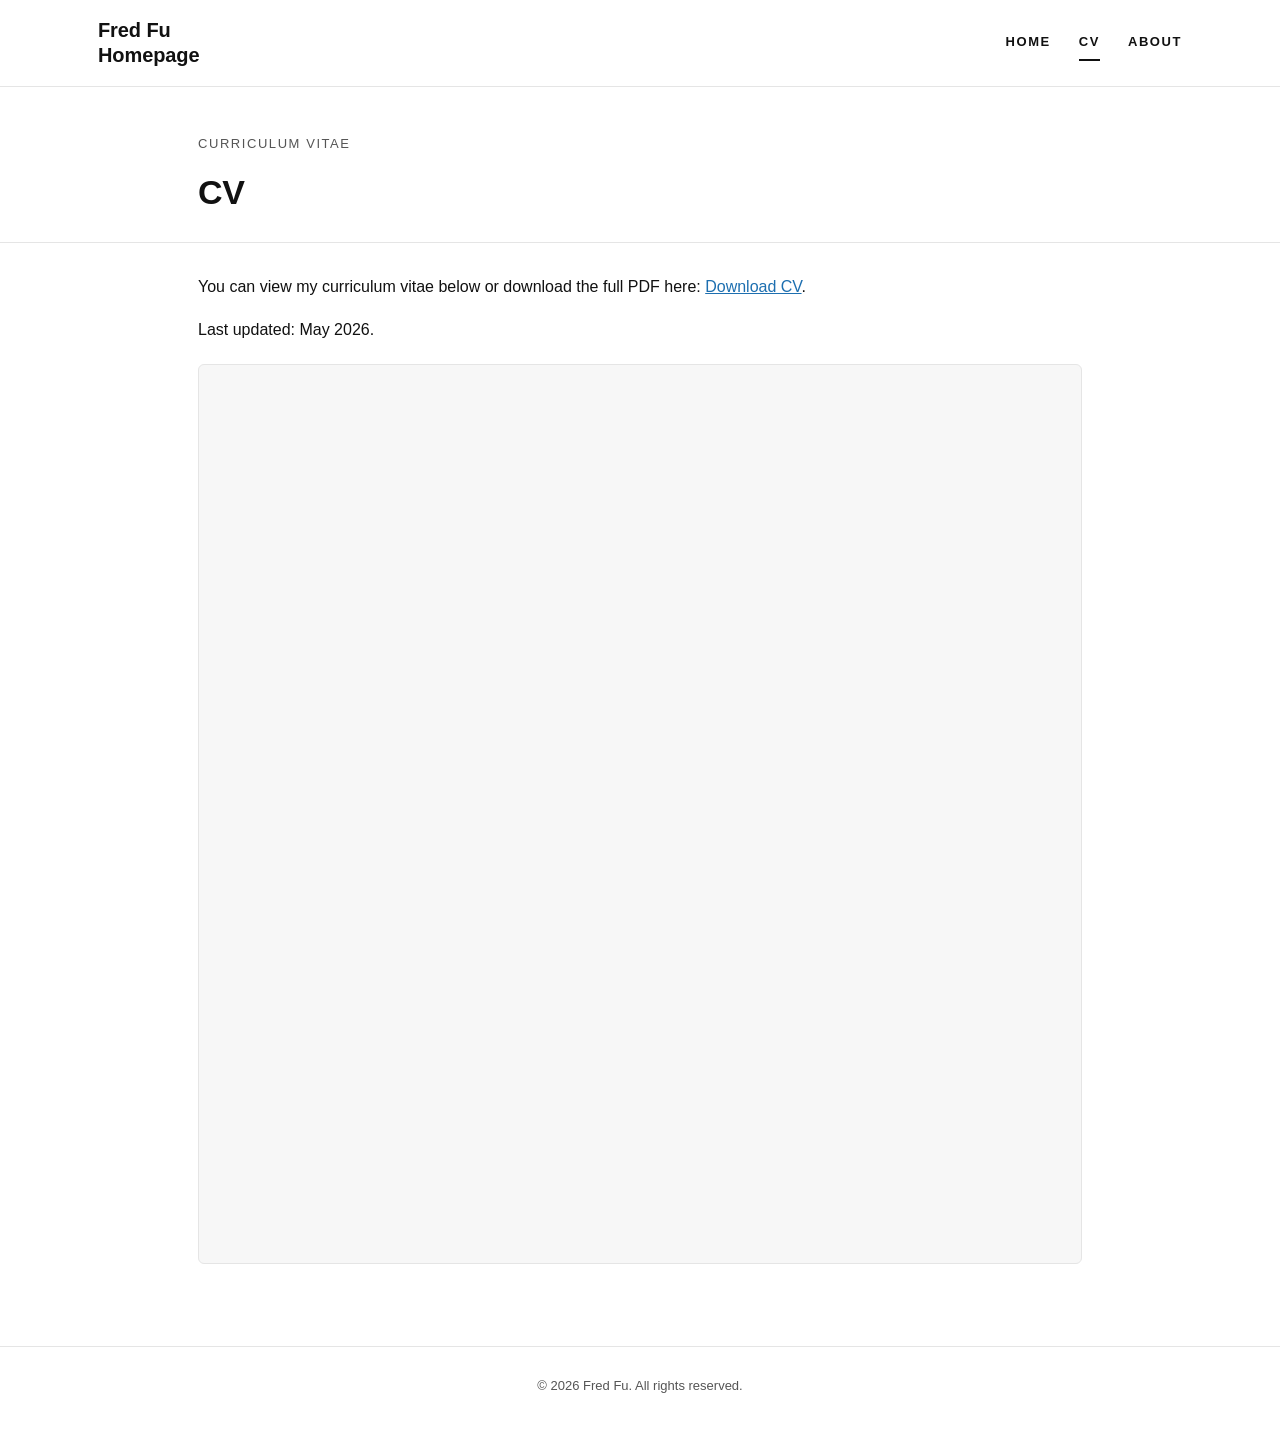
<file: cv.html>
<!doctype html>
<html lang="en">
<head>
<meta charset="utf-8" />
<meta name="viewport" content="width=device-width,initial-scale=1" />
<title>CV — Fred Fu</title>
<link rel="icon" href="data:image/svg+xml,%3Csvg xmlns='http://www.w3.org/2000/svg' viewBox='0 0 64 64'%3E%3Ctext y='52' font-size='52'%3E%F0%9F%8C%BF%3C/text%3E%3C/svg%3E" />
<link rel="stylesheet" href="styles.css" />
</head>

<body>

<header class="site-header">
  <div class="header-inner">
    <h1 class="site-title"><a href="index.html">Fred Fu<br>Homepage</a></h1>

    <nav class="main-nav" aria-label="Main">
      <a href="index.html">Home</a>
      
      <a class="active" href="cv.html">CV</a>  
      <a href="about.html">About</a> 
      
     
    </nav>
  </div>
</header>

<main>
  <section class="page-header">
    <div class="wrap-narrow">
      <p class="crumb">Curriculum Vitae</p>
      <h1>CV</h1>
    </div>
  </section>

  <section class="cv-section">
    <div class="wrap-narrow">

      <p>
        You can view my curriculum vitae below or download the full PDF here:
        <a href="CV_Fred_Fu.pdf" target="_blank" rel="noopener">Download CV</a>.
      </p>

      <p>
        Last updated: <span>May 2026</span>.
      </p>

      <div class="cv-viewer">
        <iframe src="Aug 3.0_2026_CV_Fred_Fu.pdf" title="Fred Fu CV"></iframe>
      </div>

    </div>
  </section>
</main>

<footer>
  © <span id="year"></span> Fred Fu. All rights reserved.
</footer>

<script>
  document.getElementById('year').textContent = new Date().getFullYear();
</script>

</body>
</html>
</file>
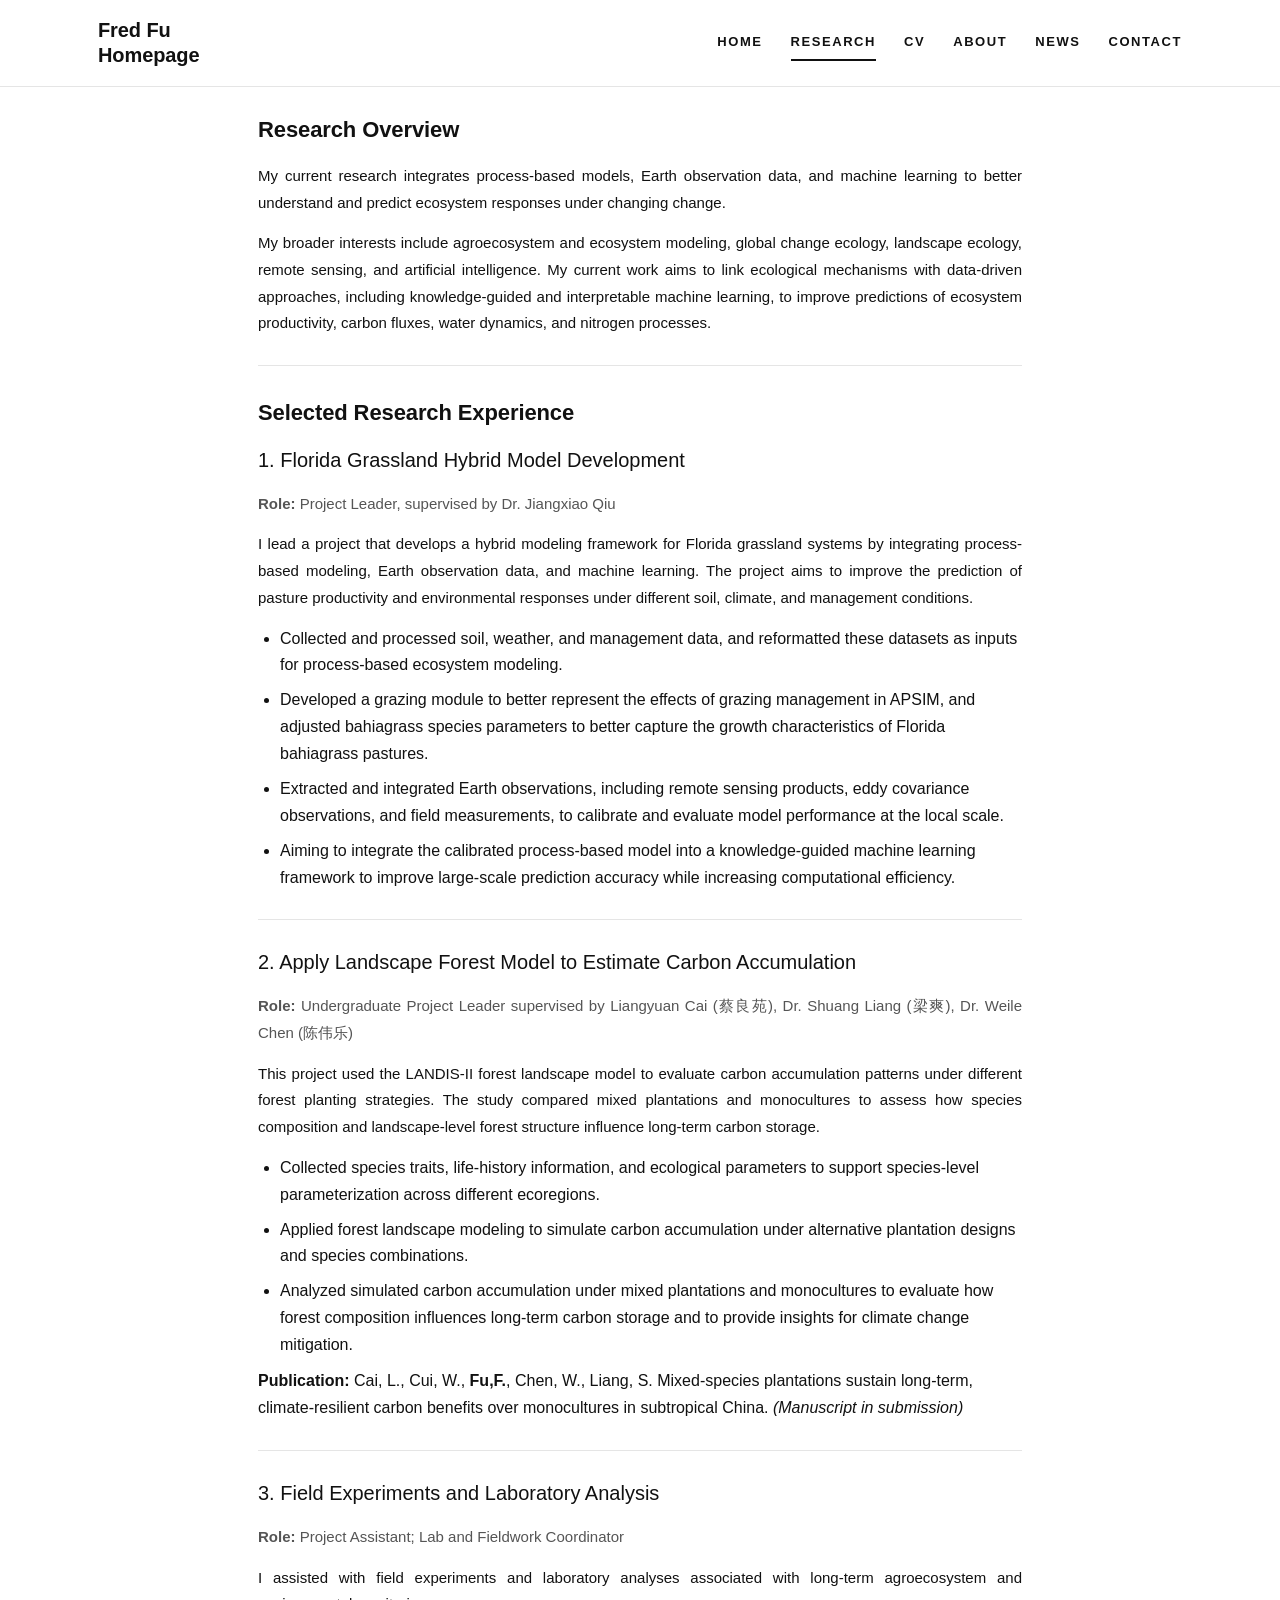
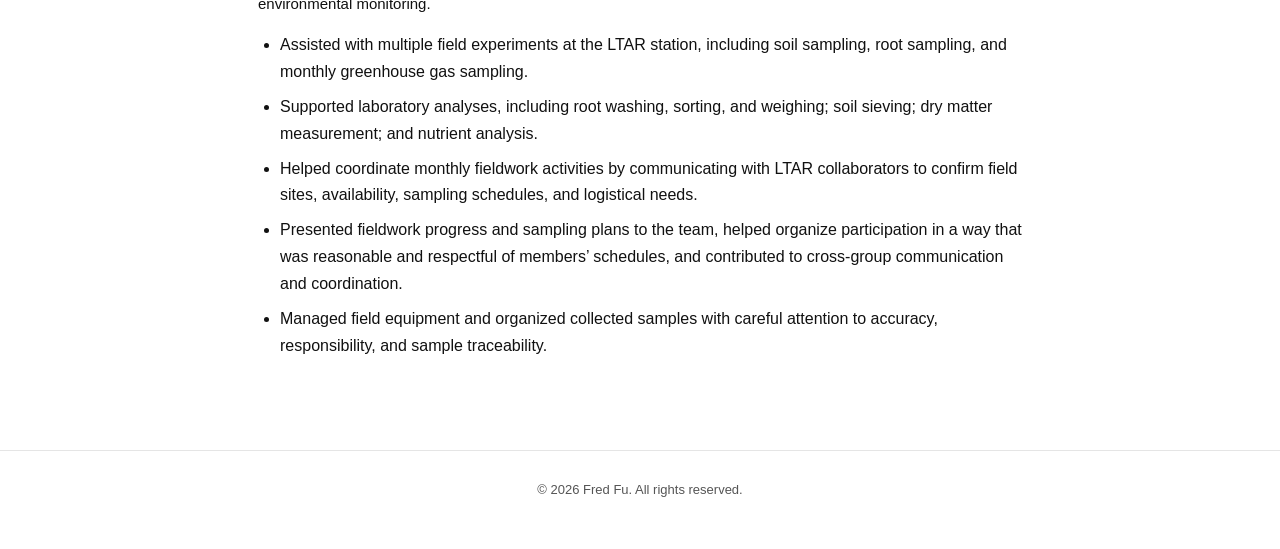
<file: research.html>
<!doctype html>
<html lang="en">
<head>
<meta charset="utf-8" />
<meta name="viewport" content="width=device-width,initial-scale=1" />
<title>Research — Fred Fu</title>
<meta name="description" content="Research page of Fred Fu." />
<link rel="icon" href="data:image/svg+xml,%3Csvg xmlns='http://www.w3.org/2000/svg' viewBox='0 0 64 64'%3E%3Ctext y='52' font-size='52'%3E%F0%9F%8C%BF%3C/text%3E%3C/svg%3E" />
<link rel="stylesheet" href="styles.css" />
</head>

<body>

<header class="site-header">
  <div class="header-inner">
    <h1 class="site-title"><a href="index.html">Fred Fu<br>Homepage</a></h1>

    <nav class="main-nav" aria-label="Main">
      <a href="index.html">Home</a>
     
      <a class="active" href="research.html">Research</a>
      <a href="cv.html">CV</a>  
      <a href="about.html">About</a> 
    
      <a href="news.html">News</a>
      <a href="contact.html">Contact</a>
    </nav>
  </div>
</header>

<main>

  <section class="research-page">
    <div class="research-wrap">



      <h2>Research Overview</h2>

<p>
  My current research integrates process-based models, Earth observation data, and machine learning to better understand
  and predict ecosystem responses under changing change. 
</p>

<p>
  My broader interests include agroecosystem and ecosystem modeling, global change ecology, landscape ecology,
  remote sensing, and artificial intelligence. My current work aims to link ecological mechanisms with
  data-driven approaches, including knowledge-guided and interpretable machine learning, to improve predictions
  of ecosystem productivity, carbon fluxes, water dynamics, and nitrogen processes.
</p>

      <hr>

      <h2>Selected Research Experience</h2>

      <article class="research-topic">
        <h3>1. Florida Grassland Hybrid Model Development</h3>
        <p class="project-role"><strong>Role:</strong> Project Leader, supervised by Dr. Jiangxiao Qiu</p>

        

        <p>
          I lead a project that develops a hybrid modeling framework for Florida grassland systems by integrating
          process-based modeling, Earth observation data, and machine learning. The project aims
          to improve the prediction of pasture productivity and environmental responses under different soil,
          climate, and management conditions.
        </p>

        <ul>
          <li>
            Collected and processed soil, weather, and management data, and reformatted these datasets as inputs
            for process-based ecosystem modeling.
          </li>
          <li>
            Developed a grazing module to better represent the effects of grazing management in APSIM, and adjusted
            bahiagrass species parameters to better capture the growth characteristics of Florida bahiagrass pastures.
          </li>
          <li>
            Extracted and integrated Earth observations, including remote sensing products,
            eddy covariance observations, and field measurements, to calibrate and evaluate model performance at the
            local scale.
          </li>
          <li>
            Aiming to integrate the calibrated process-based model into a knowledge-guided machine
            learning framework to improve large-scale prediction accuracy while increasing computational efficiency.
          </li>
        </ul>
      </article>

      <hr>

      <article class="research-topic">
        <h3>2. Apply Landscape Forest Model to Estimate Carbon Accumulation</h3>
        <p class="project-role"><strong>Role:</strong> Undergraduate Project Leader supervised by Liangyuan Cai (蔡良苑), Dr. Shuang Liang (梁爽), Dr. Weile Chen (陈伟乐)</p>

        

        <p>
          This project used the LANDIS-II forest landscape model to evaluate carbon accumulation patterns under
          different forest planting strategies. The study compared mixed plantations and monocultures to assess how
          species composition and landscape-level forest structure influence long-term carbon storage.
        </p>

        <ul>
          <li>
            Collected species traits, life-history information, and ecological parameters to support species-level
            parameterization across different ecoregions.
          </li>
          <li>
            Applied forest landscape modeling to simulate carbon accumulation under alternative plantation designs
            and species combinations.
          </li>
          <li>
            Analyzed simulated carbon accumulation under mixed plantations and monocultures to evaluate how forest
  composition influences long-term carbon storage and to provide insights for climate change mitigation.
          </li>
        </ul>
        
          <strong>Publication:</strong>
        	Cai, L., Cui, W., <strong>Fu,F.</strong>, Chen, W., Liang, S. Mixed-species plantations sustain long-term, climate-resilient carbon benefits over monocultures in subtropical China. <em>(Manuscript in submission)</em>
      </article>

      <hr>

      <article class="research-topic">
        <h3>3. Field Experiments and Laboratory Analysis</h3>
        <p class="project-role"><strong>Role:</strong> Project Assistant; Lab and Fieldwork Coordinator</p>

      
        <p>
          I assisted with field experiments and laboratory analyses associated with long-term agroecosystem and
          environmental monitoring.
        </p>

        <ul>
          <li>
            Assisted with multiple field experiments at the LTAR station, including soil sampling, root sampling,
            and monthly greenhouse gas sampling.
          </li>
          <li>
            Supported laboratory analyses, including root washing, sorting, and weighing; soil sieving; dry matter
            measurement; and nutrient analysis.
          </li>
          <li>
            Helped coordinate monthly fieldwork activities by communicating with LTAR collaborators to confirm field
            sites, availability, sampling schedules, and logistical needs.
          </li>
          <li>
            Presented fieldwork progress and sampling plans to the team, helped organize participation in a way that
            was reasonable and respectful of members&rsquo; schedules, and contributed to cross-group communication and
            coordination.
          </li>
          <li>
            Managed field equipment and organized collected samples with careful attention to accuracy,
            responsibility, and sample traceability.
          </li>
        </ul>
      </article>

    </div>
  </section>

</main>

<footer>
  © <span id="year"></span> Fred Fu. All rights reserved.
</footer>

<script>
  document.getElementById('year').textContent = new Date().getFullYear();
</script>

</body>
</html>
</file>
<file: styles.css>
/* ========================================================
   Shared stylesheet for Fred Fu's research homepage
   Edit colors / fonts / spacing here and ALL pages update.
   ======================================================== */

/* ---------- ROOT VARIABLES ---------- */
:root {
  --max: 1180px;
  --pad: clamp(20px, 4vw, 48px);
  --text: #111;
  --muted: #555;
  --line: #e5e5e5;
  --link: #1d6fb0;
  --link-hover: #0f4f85;
  --bg: #ffffff;
  --soft: #f7f7f5;
  --font: "Open Sans", "Source Sans Pro", "Helvetica Neue", "PingFang SC", "Microsoft YaHei", Arial, sans-serif;
  --serif: Georgia, "Times New Roman", serif;
}

/* ---------- BASE ---------- */
* {
  box-sizing: border-box;
}

html {
  scroll-behavior: smooth;
}

body {
  margin: 0;
  background: var(--bg);
  color: var(--text);
  font-family: var(--font);
  font-size: 16px;
  line-height: 1.72;
  -webkit-font-smoothing: antialiased;
}

.wrap {
  max-width: var(--max);
  margin: 0 auto;
  padding: 0 var(--pad);
}

.wrap-narrow {
  max-width: 980px;
  margin: 0 auto;
  padding: 0 var(--pad);
}

/* ---------- HEADER ---------- */
.site-header {
  border-bottom: 1px solid var(--line);
  background: var(--bg);
  position: sticky;
  top: 0;
  z-index: 20;
}

.header-inner {
  display: flex;
  align-items: center;
  justify-content: space-between;
  gap: 24px;
  padding: 18px var(--pad);
  max-width: var(--max);
  margin: 0 auto;
}

.site-title {
  font-size: 20px;
  line-height: 1.25;
  font-weight: 700;
  letter-spacing: -0.005em;
  margin: 0;
  color: var(--text);
}

.site-title a {
  color: inherit;
  text-decoration: none;
}

.main-nav {
  display: flex;
  gap: 28px;
  flex-wrap: wrap;
  justify-content: flex-end;
}

.main-nav a {
  color: var(--text);
  text-decoration: none;
  font-size: 13px;
  letter-spacing: 0.12em;
  text-transform: uppercase;
  font-weight: 600;
  padding: 6px 0;
  border-bottom: 2px solid transparent;
  transition: border-color 0.2s, color 0.2s;
}

.main-nav a:hover {
  color: var(--link);
}

.main-nav a.active {
  border-bottom-color: var(--text);
}

@media (max-width: 880px) {
  .header-inner {
    flex-direction: column;
    align-items: flex-start;
    gap: 14px;
  }

  .main-nav {
    gap: 18px;
    width: 100%;
    justify-content: flex-start;
  }

  .main-nav a {
    font-size: 12px;
    letter-spacing: 0.1em;
  }
}

/* ---------- PAGE HEADER ---------- */
.page-header {
  padding: 46px 0 20px;
  border-bottom: 1px solid var(--line);
}

.page-header h1 {
  font-size: 34px;
  font-weight: 700;
  margin: 0;
  letter-spacing: -0.01em;
}

.page-header .crumb {
  color: var(--muted);
  font-size: 13px;
  letter-spacing: 0.12em;
  text-transform: uppercase;
  margin-bottom: 8px;
}

/* ---------- BODY / TYPE ---------- */
main section {
  padding: 42px 0;
}

h2.section-title {
  font-size: 28px;
  font-weight: 700;
  margin: 0 0 20px;
  letter-spacing: -0.005em;
  color: var(--text);
}

h3 {
  font-size: 18px;
  font-weight: 700;
  margin: 0 0 8px;
}

p {
  margin: 0 0 16px;
  text-align: justify;
  hyphens: auto;
}

p.lead {
  font-size: 17px;
}

strong {
  font-weight: 700;
}

a {
  color: var(--link);
}

a:hover {
  color: var(--link-hover);
}

/* ---------- HOME INTRO ---------- */
.home-intro {
  padding-top: 0;
  padding-bottom: 8px;
}

.home-intro .wrap-narrow {
  padding-top: 0;
}

.welcome-heading {
  font-size: 28px;
  font-weight: 700;
  margin: 0 0 1px;
  color: var(--text);
  text-align: center;
}

/* Email line directly under homepage title */
.home-email {
  margin: 0 0 6px;
  text-align: center;
  font-size: 14px;
  font-weight: 700;
  line-height: 1.25;
  color: var(--muted);
}

.home-email a {
  color: var(--muted);
  font-weight: 700;
  text-decoration: none;
}

.home-email a:hover {
  color: var(--link-hover);
  text-decoration: underline;
}

.homepage-photo {
  max-width: 400px;
  margin: 22px auto 14px;
}

.homepage-photo img {
  width: 100%;
  height: auto;
  display: block;
  border-radius: 8px;
}

/* ---------- CAPTIONS ---------- */
.workflow-caption,
.homepage-caption {
  margin: 6px 0 0;
  text-align: center;
  font-size: 13px;
  line-height: 1.45;
  color: var(--muted);
  font-style: italic;
}

/* ---------- HOME WORKFLOW / HERO FIGURE ---------- */
.hero {
  padding: 20px 0 0;
  margin-bottom: 0;
}

.hero-image {
  max-width: var(--max);
  margin: 0 auto;
  padding: 0 var(--pad);
}

.hero-image .banner {
  width: 100%;
  aspect-ratio: 16 / 5;
  border-radius: 6px;
  overflow: hidden;
  background:
    radial-gradient(ellipse at 20% 80%, #d9efe2 0%, transparent 55%),
    radial-gradient(ellipse at 80% 30%, #cfe3f3 0%, transparent 55%),
    linear-gradient(180deg, #eaf3ee 0%, #e3edf6 100%);
  display: flex;
  align-items: center;
  justify-content: center;
  position: relative;
}

.hero-image svg {
  width: 100%;
  height: 100%;
  display: block;
}

.hero-caption {
  text-align: center;
  font-size: 13px;
  color: var(--muted);
  margin-top: 6px;
  font-style: italic;
}

.workflow-hero {
  max-width: 810px;
  margin: 16px auto 22px;
  padding: 0;
}

.workflow-banner {
  width: 100%;
  background: #ffffff;
  border-radius: 6px;
  overflow: hidden;
}

.workflow-banner img {
  width: 100%;
  height: auto;
  display: block;
}

/* Gap between a hero block and the following section */
.hero + section {
  padding-top: 18px;
}

/* ---------- COMBINED HOMEPAGE RESEARCH SECTION ---------- */
.research-combined {
  padding-top: 4px;
}

/* For old layout if you still keep a standalone Research heading */
.research-home-heading {
  text-align: center;
  font-size: 30px;
  font-weight: 700;
  margin: 0 0 6px;
  color: var(--text);
}

/* Main Research Overview heading */
.research-overview-heading {
  margin-top: 0;
  margin-bottom: 12px;
  text-align: center;
}

/* ---------- RESEARCH GRID CARDS ---------- */
.research-grid {
  display: grid;
  grid-template-columns: repeat(3, 1fr);
  gap: 22px;
}

.research-card {
  background: var(--soft);
  border: 1px solid var(--line);
  border-radius: 6px;
  overflow: hidden;
  display: flex;
  flex-direction: column;
}

.research-card .thumb {
  aspect-ratio: 4 / 3;
  background: #e6eee9 center / cover no-repeat;
  display: flex;
  align-items: center;
  justify-content: center;
  color: #7aa890;
  font-size: 14px;
  font-style: italic;
}

.research-card .body {
  padding: 18px;
}

.research-card h3 {
  font-size: 16px;
  margin-bottom: 6px;
}

.research-card p {
  font-size: 14.5px;
  line-height: 1.6;
  color: var(--muted);
  margin: 0;
  text-align: left;
}

@media (max-width: 880px) {
  .research-grid {
    grid-template-columns: 1fr 1fr;
  }
}

@media (max-width: 560px) {
  .research-grid {
    grid-template-columns: 1fr;
  }
}

/* ---------- LONG-FORM RESEARCH PAGE ---------- */
.research-banner-section {
  padding: 30px 0 0;
}

.research-banner {
  max-width: 1180px;
  margin: 0 auto;
  padding: 0 var(--pad);
}

.research-banner img {
  width: 100%;
  height: 300px;
  object-fit: cover;
  display: block;
}

.research-page {
  padding-top: 24px;
}

.research-wrap {
  max-width: 860px;
  margin: 0 auto;
  padding: 0 var(--pad);
}

.research-wrap h2 {
  font-size: 22px;
  font-weight: 700;
  margin: 0 0 14px;
  letter-spacing: -0.005em;
}

.research-wrap h3 {
  font-size: 20px;
  font-weight: 500;
  margin: 0 0 16px;
  line-height: 1.45;
}

.research-wrap p {
  font-size: 15px;
  line-height: 1.78;
  margin: 0 0 14px;
  text-align: justify;
}

.research-wrap hr {
  border: 0;
  border-top: 1px solid var(--line);
  margin: 28px 0;
}

.research-topic {
  margin: 0;
}

.research-topic ul {
  margin: 6px 0 0 22px;
  padding: 0;
}

.research-topic li {
  margin-bottom: 8px;
  line-height: 1.68;
}

.project-role {
  color: var(--muted);
  font-size: 14.5px;
  margin-top: -6px;
  margin-bottom: 14px;
  text-align: left;
}
  html { scroll-behavior: smooth; }
  #research, #top { scroll-margin-top: 80px; }

  /* 左侧固定跳转栏 */
  .side-nav {
    position: fixed;
    left: 26px;
    top: 50%;
    transform: translateY(-50%);
    z-index: 50;
    display: flex;
    flex-direction: column;
    gap: 4px;
  }
  .side-nav a {
    display: block;
    padding: 8px 0 8px 14px;
    font-size: 13px;
    letter-spacing: .06em;
    text-transform: uppercase;
    text-decoration: none;
    color: var(--muted);
    border-left: 2px solid rgba(0,0,0,.12);
    transition: color .2s ease, border-color .2s ease;
  }
  .side-nav a:hover,
  .side-nav a.current {
    color: var(--text);
    border-left-color: currentColor;
  }
  @media (max-width: 1180px) { .side-nav { display: none; } }

  /* 窄屏时的替代按钮 */
  .jump-inline { display: none; text-align: center; margin: 26px 0 0; }
  .jump-inline a {
    display: inline-block;
    padding: 9px 20px;
    border: 1px solid rgba(0,0,0,.18);
    border-radius: 999px;
    font-size: 14px;
    text-decoration: none;
    color: var(--text);
  }
  @media (max-width: 1180px) { .jump-inline { display: block; } }
.topic-image {
  margin: 16px 0 18px;
}

.topic-image img {
  width: 100%;
  max-height: 380px;
  object-fit: contain;
  display: block;
}

@media (max-width: 720px) {
  .research-banner img {
    height: 220px;
  }

  .research-wrap {
    max-width: 100%;
  }

  .research-wrap h3 {
    font-size: 18px;
  }

  .research-wrap p {
    font-size: 14.5px;
    text-align: left;
  }
}

/* ---------- NEWS ---------- */
.news-list {
  list-style: none;
  padding: 0;
  margin: 0;
  display: flex;
  flex-direction: column;
  gap: 12px;
}

.news-list li {
  display: grid;
  grid-template-columns: 120px 1fr;
  gap: 18px;
  padding-bottom: 12px;
  border-bottom: 1px dashed var(--line);
}

.news-list li:last-child {
  border-bottom: 0;
}

.news-list time {
  color: var(--muted);
  font-size: 14px;
  font-variant-numeric: tabular-nums;
  padding-top: 2px;
}

.news-list p {
  margin: 0;
  text-align: left;
}

@media (max-width: 560px) {
  .news-list li {
    grid-template-columns: 1fr;
  }
}

/* ---------- PUBLICATIONS ---------- */
.pub-list {
  list-style: none;
  padding: 0;
  margin: 0;
  counter-reset: pub;
}

.pub-list li {
  counter-increment: pub;
  padding: 12px 0 12px 38px;
  position: relative;
  border-bottom: 1px solid var(--line);
}

.pub-list li:last-child {
  border-bottom: 0;
}

.pub-list li::before {
  content: counter(pub) ".";
  position: absolute;
  left: 0;
  top: 12px;
  color: var(--muted);
  font-variant-numeric: tabular-nums;
  font-weight: 600;
}

.pub-list .you {
  font-weight: 700;
  text-decoration: underline;
}

.pub-list .venue {
  font-style: italic;
  color: var(--muted);
}

/* ---------- CV ---------- */
.cv-section {
  padding-top: 30px;
}

.cv-viewer {
  width: 100%;
  height: 900px;
  border: 1px solid var(--line);
  border-radius: 6px;
  overflow: hidden;
  background: #f7f7f7;
  margin-top: 20px;
}

.cv-viewer iframe {
  width: 100%;
  height: 100%;
  border: none;
}

/* ---------- ABOUT ---------- */
.about-block {
  margin-top: 28px;
}

.about-block h3 {
  font-size: 20px;
  margin-bottom: 12px;
}

.about-image {
  max-width: 640px;
  margin: 12px 0 16px;
}

.about-image img {
  width: 100%;
  height: auto;
  display: block;
  border-radius: 8px;
}

.about-image-grid {
  max-width: 620px;
  margin: 12px auto 16px;
  display: grid;
  grid-template-columns: 1fr;
  gap: 16px;
}

.about-image-grid img {
  width: 100%;
  height: auto;
  display: block;
  border-radius: 8px;
}

@media (max-width: 700px) {
  .about-image-grid {
    grid-template-columns: 1fr;
  }

  .about-image-grid img {
    height: auto;
  }
}

/* ---------- CONTACT ---------- */
.contact-grid {
  display: grid;
  grid-template-columns: 1fr 1fr;
  gap: 22px;
}

.contact-card {
  background: var(--soft);
  border: 1px solid var(--line);
  border-radius: 6px;
  padding: 20px;
}

.contact-card p {
  margin: 5px 0;
  text-align: left;
}

@media (max-width: 640px) {
  .contact-grid {
    grid-template-columns: 1fr;
  }
}

/* ---------- FOOTER ---------- */
footer {
  padding: 28px var(--pad) 48px;
  color: var(--muted);
  font-size: 13px;
  text-align: center;
  border-top: 1px solid var(--line);
  margin-top: 40px;
}
.work-progress {
  margin-top: 12px;
}

.research-wrap .work-progress-title {
  margin: 0;
}

.work-progress-title + p {
  margin-top: 0;
}
</file>
